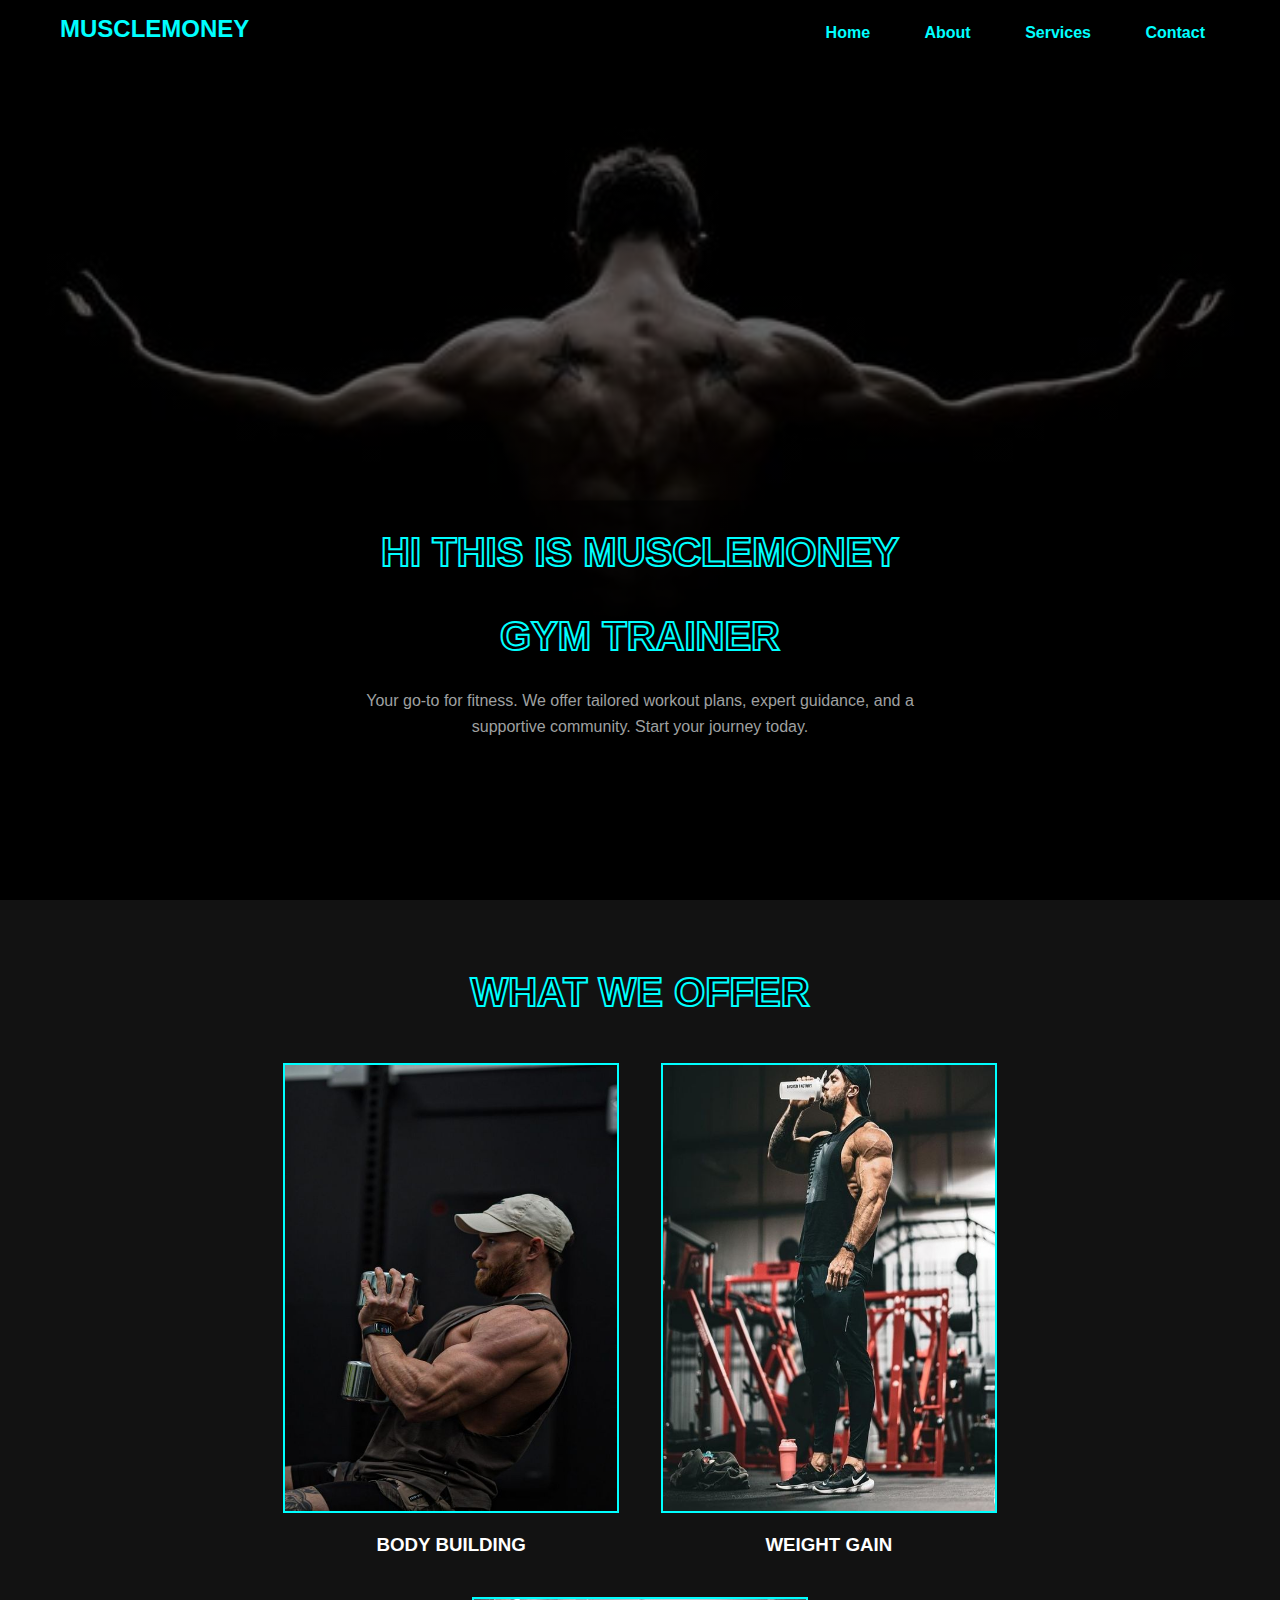
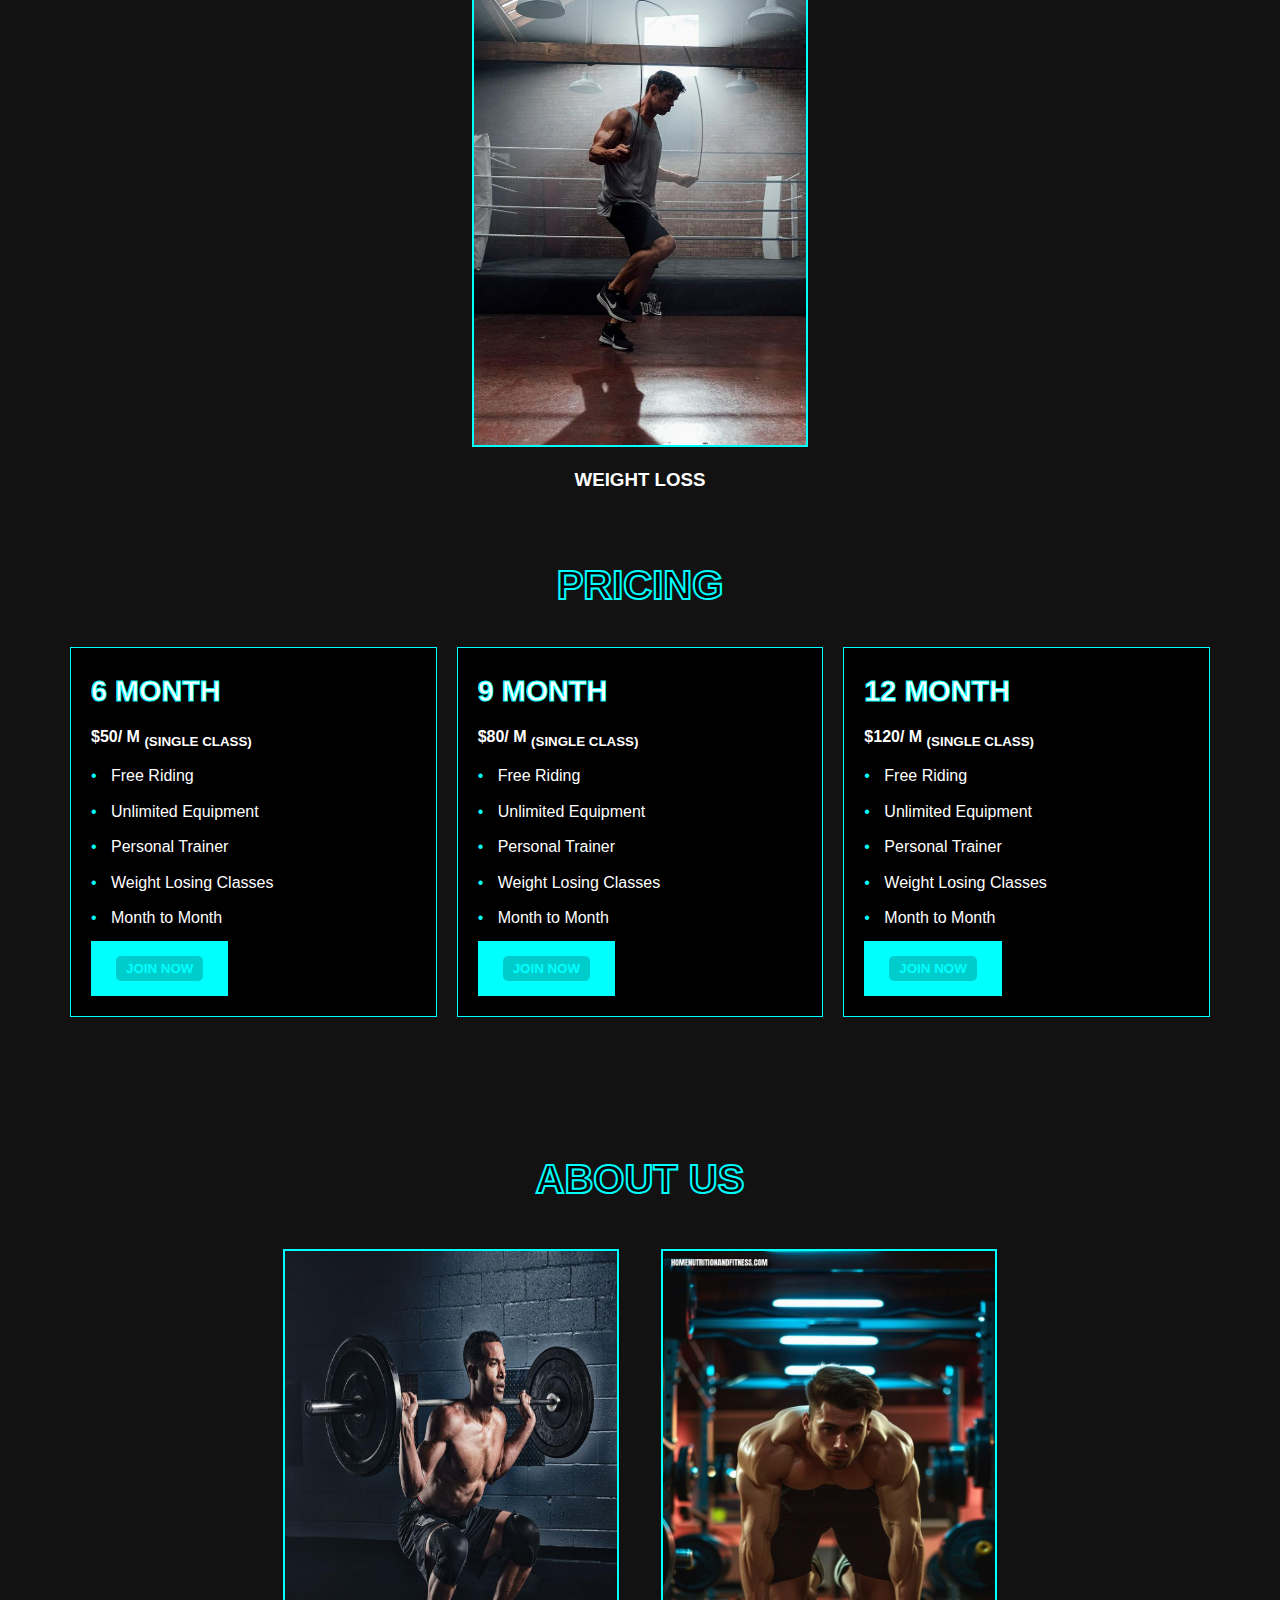
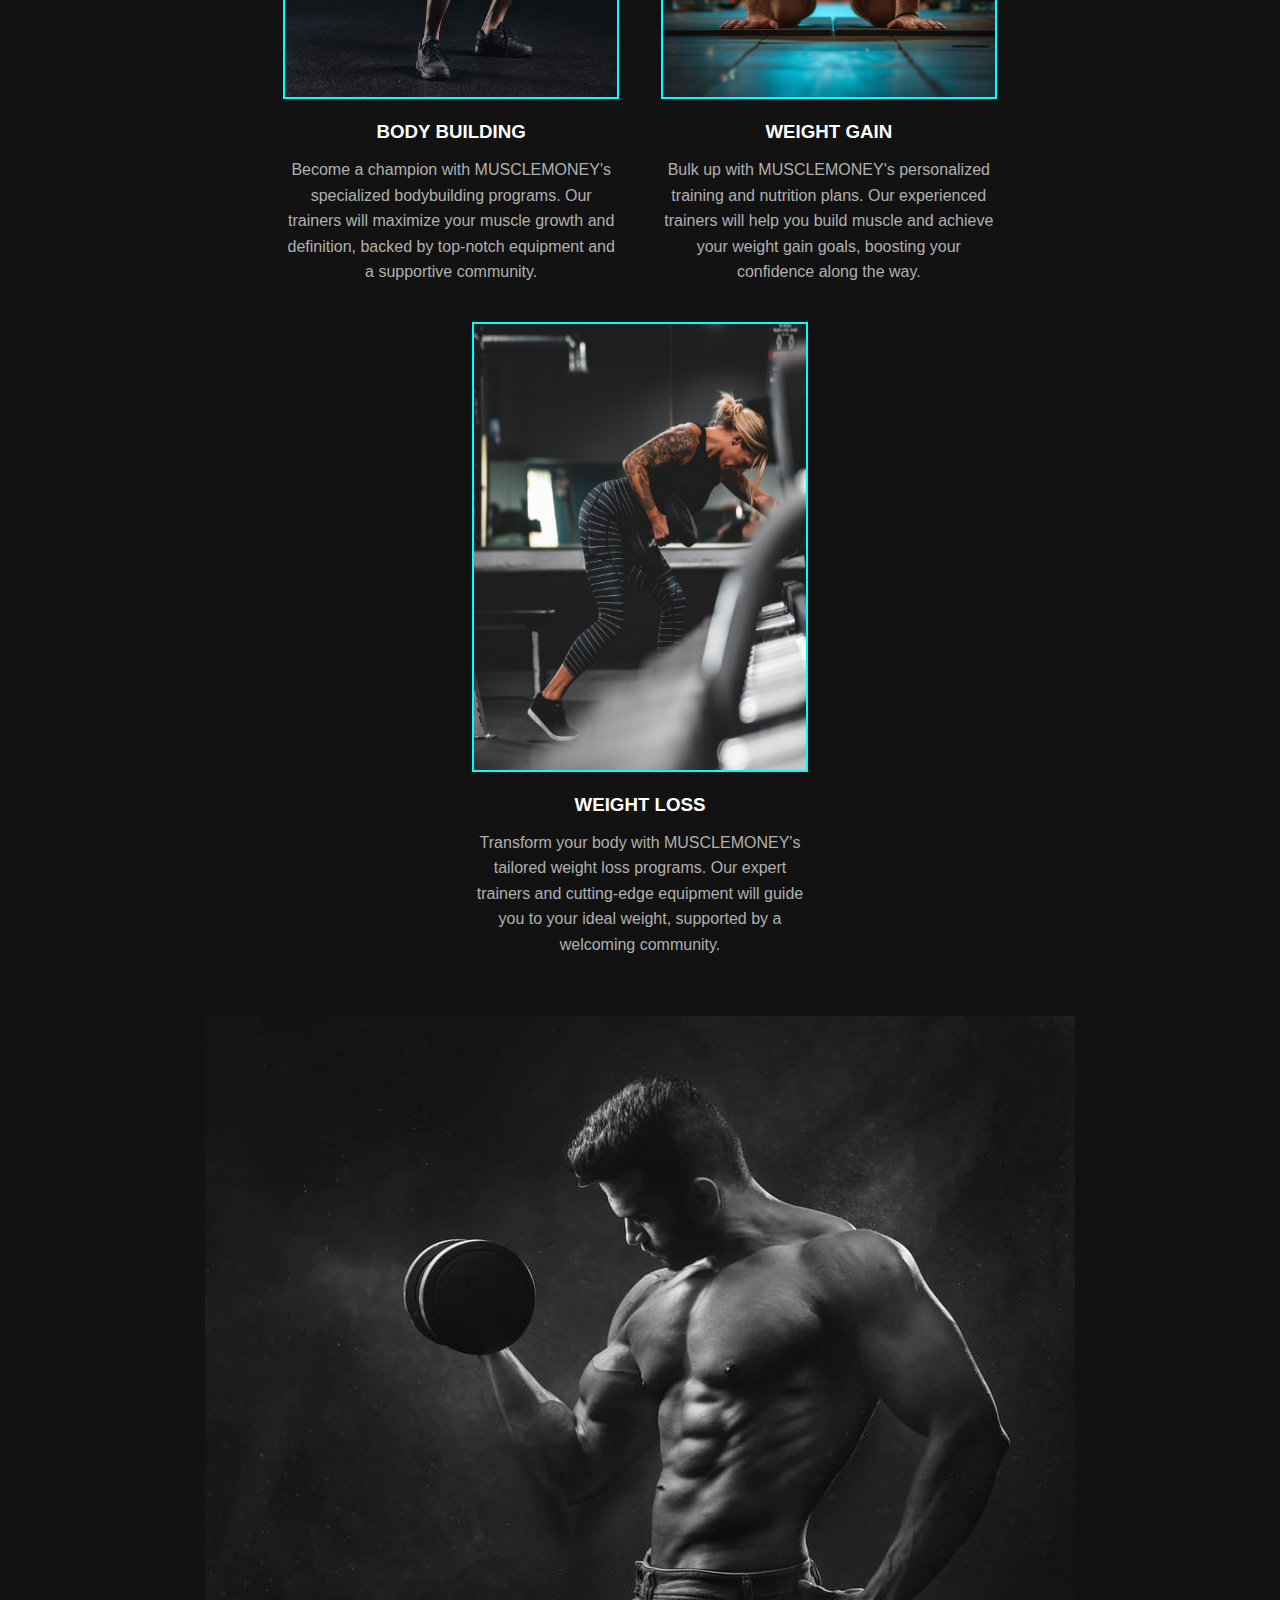
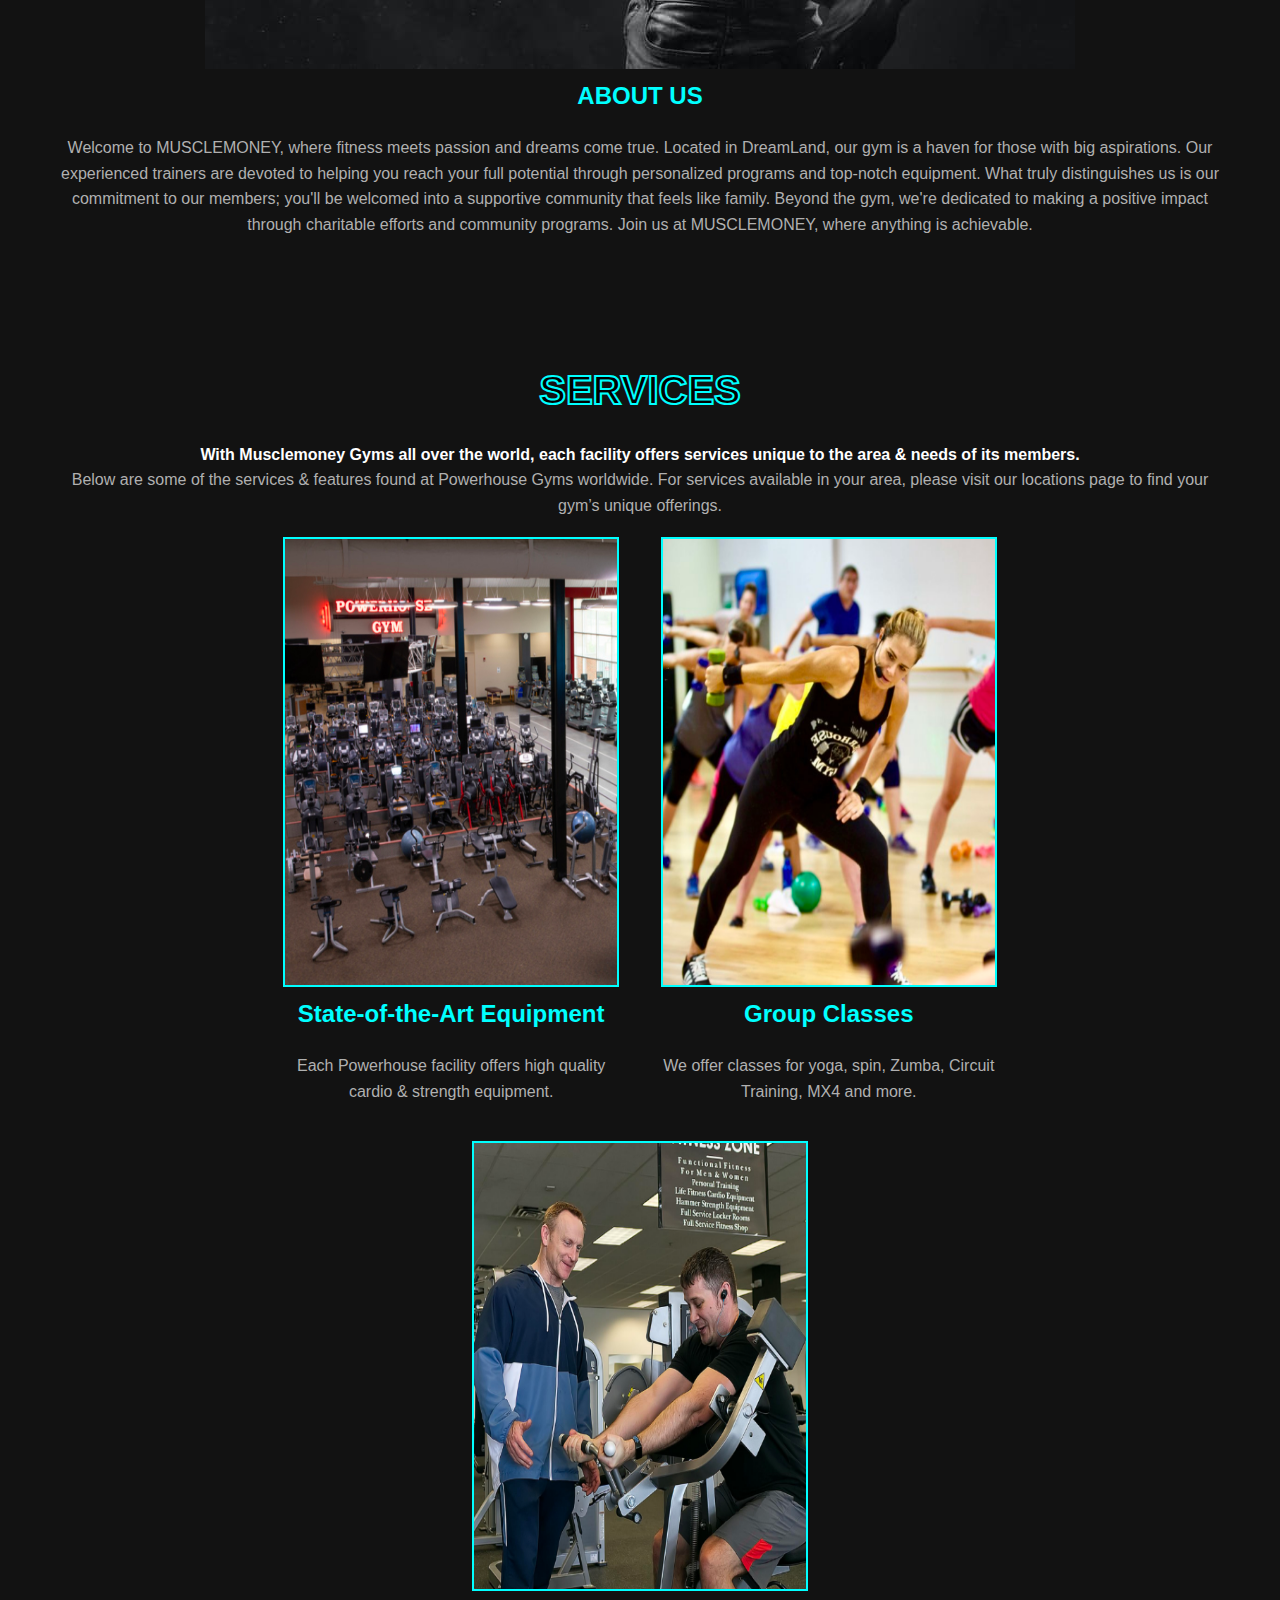
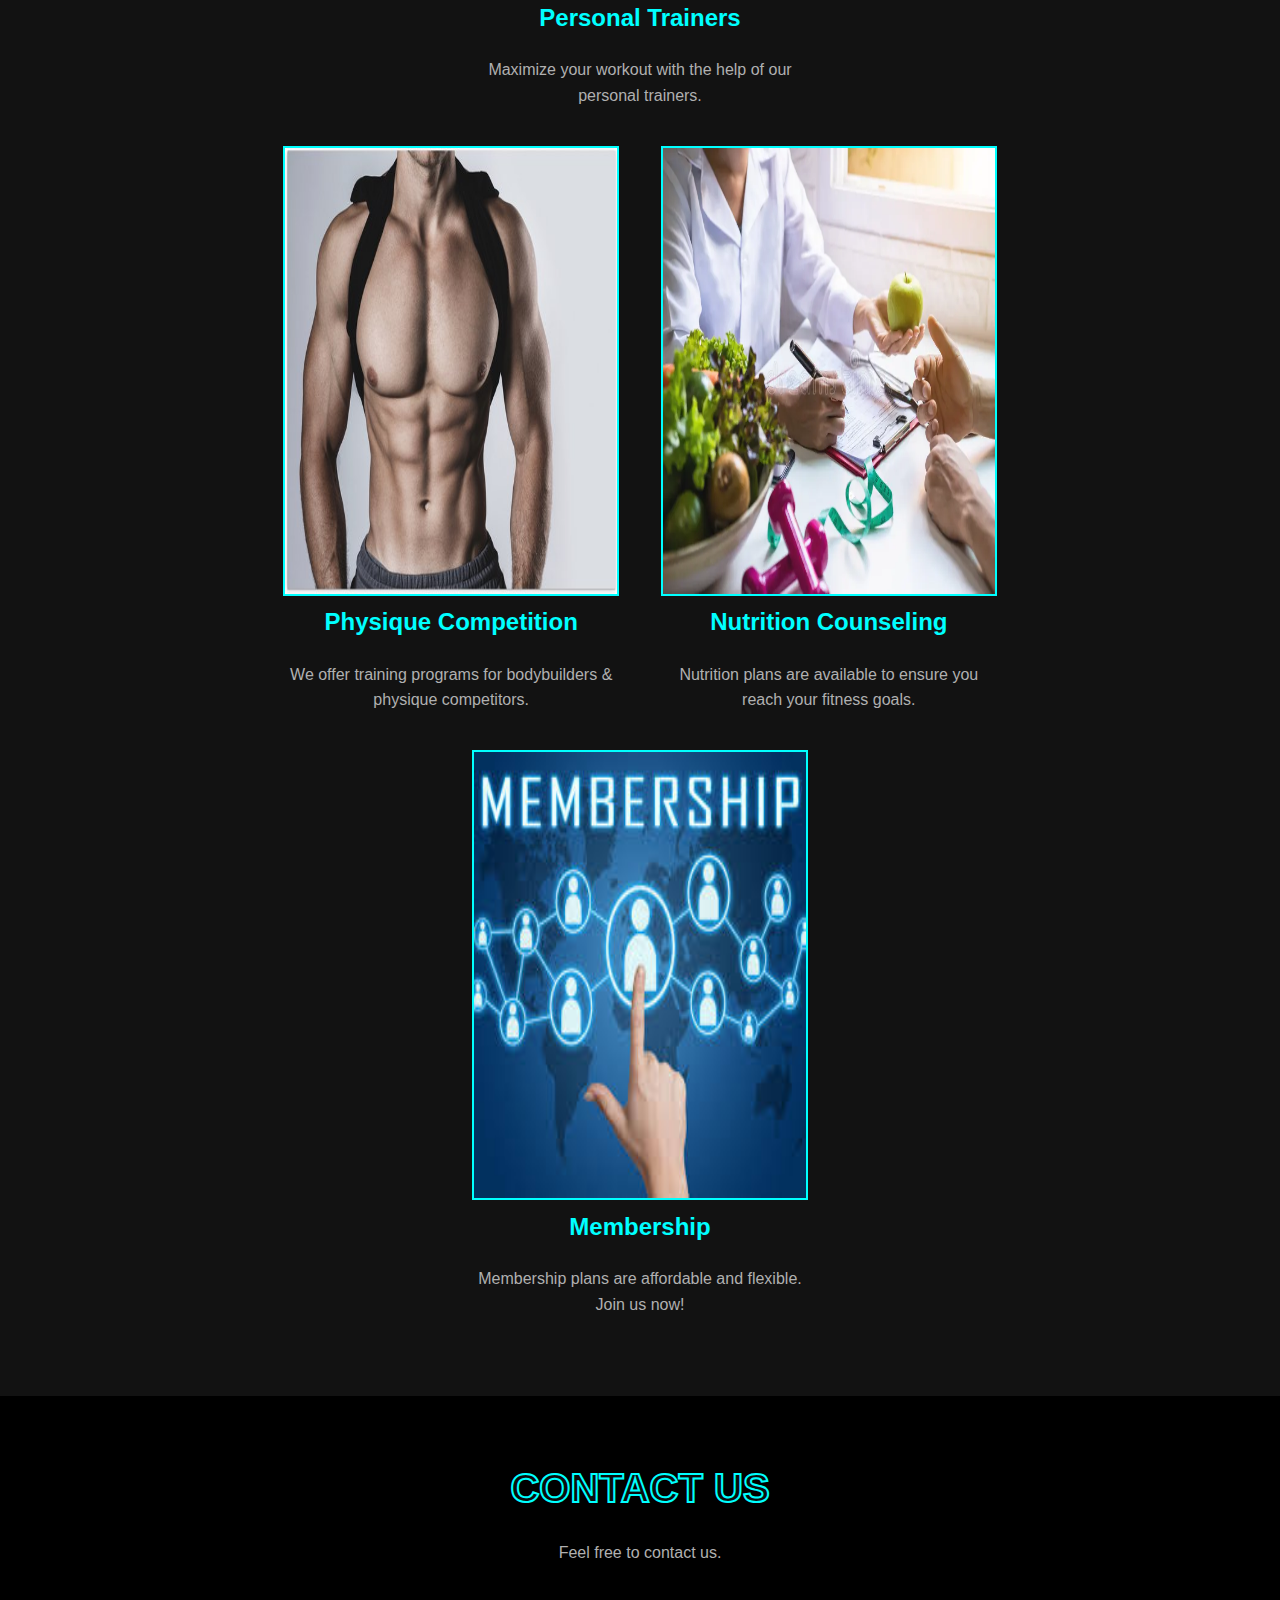
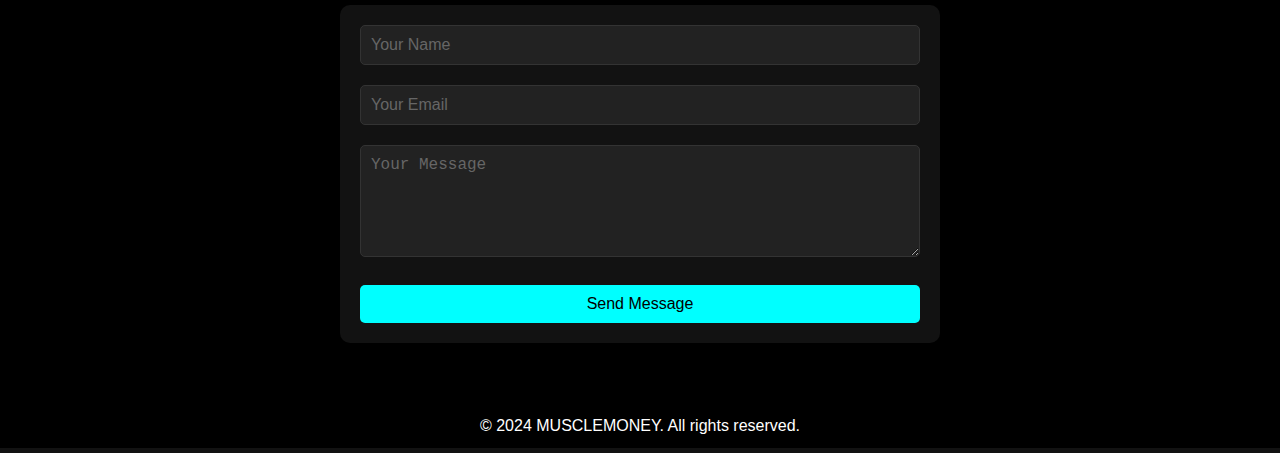
<file: index.html>
<!DOCTYPE html>
<html lang="en">
<head>
    <meta charset="UTF-8">
    <meta name="viewport" content="width=device-width, initial-scale=1.0">
    <title>MUSCLEMONEY - Gym Website</title>
    <style>
        
        * {
    margin: 0;
    padding: 0;
    box-sizing: border-box;
}


body {
    font-family: Arial, sans-serif;
    line-height: 1.6;
    background-color: #121212;
    color: #fff;
}

.container {
    max-width: 1200px;
    margin: 0 auto;
    padding: 0 20px;
}

.text {
    position: absolute;
    top: 70%;
    left: 50%;
    transform: translate(-50%, -50%);
    text-align: center;
    color: #fff;
    padding: 20px;
    background: rgba(0, 0, 0, 0.5);
    border-radius: 10px;
}

.text h1 {
    font-size: 2.5em;
    -webkit-text-stroke: 2px aqua;
  
}

.text h2 {
    font-size: 1.7em;
    -webkit-text-stroke: 2px aqua;
    margin: 10px 0;
}

.text p {
    font-size: 1.0em;
    color: rgb(159, 160, 160);
    
}
a {
    color: #00ffff;
    text-decoration: none;
    transition: color 0.3s, background-color 0.3s, border 0.3s, box-shadow 0.3s;
    position: relative;
    display: inline-block;
    padding: 5px 10px;
    margin: 5px;
    border-radius: 5px;
    font-weight: bold;
    background-color: rgba(0, 0, 0, 0.2);
}

a:hover {
    color: #fff;
    background-color: #00ffff;
    border: 2px solid #00ffff;
    box-shadow: 0 0 10px rgba(0, 255, 255, 0.6), 0 0 20px rgba(0, 255, 255, 0.4);
    text-decoration: underline;
}


a::before {
    content: '';
    position: absolute;
    top: 0;
    left: 0;
    width: 100%;
    height: 100%;
    background: linear-gradient(90deg, rgba(0,255,255,0.1) 0%, rgba(0,255,255,0.3) 50%, rgba(0,255,255,0.1) 100%);
    z-index: -1;
    opacity: 0;
    transition: opacity 0.3s;
    border-radius: 5px;
}

a:hover::before {
    opacity: 1;
}


a::after {
    content: '';
    position: absolute;
    width: 100%;
    height: 3px;
    background: #00ffff;
    bottom: -3px;
    left: 0;
    transform: scaleX(0);
    transform-origin: right;
    transition: transform 0.3s;
}

a:hover::after {
    transform: scaleX(1);
    transform-origin: left;
}
header {
    background: #000;
    color: #00ffff;
    padding: 10px 0;
    height: 100vh;
    width: 100%;
    background-image: linear-gradient(rgba(0, 0, 0, 0.6), rgba(0, 0, 0, 0.6)), url('front.jpg');
    background-size: cover;
    background-position: center;
    position: relative;
}

header h1 {
    float: left;
    font-size: 1.5em;
}

nav ul {
    float: right;
    list-style-type: none;
}

nav ul li {
    display: inline;
    margin-left: 20px;
}

nav ul li a {
    color: #00ffff;
    text-decoration: none;
    transition: color 0.3s;
}

nav ul li a:hover {
    color: #fff;
}

section {
    padding: 60px 0;
    text-align: center;
}

section#home .container {
    text-align: center;
}

section h1 {
    color: #000;
    margin-bottom: 20px;
    font-size: 2.5em;
    -webkit-text-stroke: 2px aqua;
}

section h2 {
    color: #00ffff;
    margin-bottom: 20px;
}

section p {
    color: #b0b0b0;
}

.img {
    display: inline-block;
    width: 30%;
    margin: 1.66%;
    text-align: center;
}

.img img {
    width: 100%;
    height: 50vh;
    border: 2px solid #00ffff;
}

.img h3, .img p {
    margin-top: 10px;
}

.footer {
    margin-top: 40px;
}

.footerlist {
    display: flex;
    justify-content: space-between;
    flex-wrap: wrap;
}

.pricelist {
    background: #000;
    color: #fff;
    border: 1px solid #00ffff;
    padding: 20px;
    margin: 10px;
    flex: 1;
    min-width: 250px;
    text-align: left;
}

.pricelist h3 {
    margin-bottom: 10px;
    font-size: 1.8em;
    -webkit-text-stroke: 1px aqua;
}

.pricelist ul {
    list-style: none;
    padding-left: 0;
}

.pricelist ul li {
    margin: 10px 0;
    position: relative;
    padding-left: 20px;
}

.pricelist ul li:before {
    content: '•';
    color: #00ffff;
    position: absolute;
    left: 0;
}

.pricelist button {
    background: #00ffff;
    color: #000;
    border: none;
    padding: 10px 20px;
    cursor: pointer;
    transition: background 0.3s;
}

.pricelist button:hover {
    background: #fff;
}

footer {
    background: #000;
    color: #fff;
    text-align: center;
    padding: 10px 0;
    position: relative;
    width: 100%;
}


#contact {
    background-color: #000;
    color: #fff;
    padding: 60px 0;
    text-align: center;
}

#contact h1 {
    color: #0c0c0c;
    margin-bottom: 20px;
    font-size: 2.5em;
    -webkit-text-stroke: 2px aqua;
}

#contact p {
    color: #b0b0b0;
    margin-bottom: 40px;
}

.contact-form {
    max-width: 600px;
    margin: 0 auto;
    padding: 20px;
    background-color: #121212;
    border-radius: 10px;
    box-shadow: 0 0 10px rgba(0, 0, 0, 0.5);
}

.contact-form form {
    display: flex;
    flex-direction: column;
}

.contact-form .form-group {
    margin-bottom: 20px;
}

.contact-form .form-group input,
.contact-form .form-group textarea {
    width: 100%;
    padding: 10px;
    background-color: #222;
    border: 1px solid #333;
    border-radius: 5px;
    color: #fff;
    font-size: 16px;
}

.contact-form .form-group input::placeholder,
.contact-form .form-group textarea::placeholder {
    color: #666;
}

.contact-form .form-group input:focus,
.contact-form .form-group textarea:focus {
    outline: none;
    border-color: #00ffff;
}

.contact-form button {
    padding: 10px 20px;
    background-color: #00ffff;
    border: none;
    border-radius: 5px;
    color: #000;
    font-size: 16px;
    cursor: pointer;
    transition: background-color 0.3s;
}

.contact-form button:hover {
    background-color: #fff;
}

/* Responsive styling */
@media (max-width: 768px) {
    header h1, nav ul {
        float: none;
        text-align: center;
    }

    nav ul li {
        display: block;
        margin: 10px 0;
    }

    section#home .container {
        text-align: center;
    }

    .footerlist {
        flex-direction: column;
    }
}

@media (max-width: 480px) {
    .img {
        width: 100%;
        margin: 10px 0;
    }

    .contact-form {
        padding: 10px;
    }
}

    </style>
</head>
<body>

<header>
    <div class="container">
        <h1>MUSCLEMONEY</h1>
        <nav>
            <ul>
                <li><a href="#home">Home</a></li>
                <li><a href="#about">About</a></li>
                <li><a href="#services">Services</a></li>
                <li><a href="#contact">Contact</a></li>
            </ul>
        </nav>
    </div>
</header>

<section id="home">
    <div class="container">
        <div class="text">
            <h1>HI THIS IS MUSCLEMONEY</h1>
            <h1>GYM TRAINER</h1>
            <p>Your go-to for fitness. We offer tailored workout plans, expert guidance, and a supportive community. Start your journey today.</p>
        </div>

        <div class="offer">
            <h1>WHAT WE OFFER</h1>
        </div>

        <div class="container">
            <div class="img">
                <img src="muscle building.jpg" alt="Muscle Building">
                <h3>BODY BUILDING</h3>
            </div>
            <div class="img">
                <img src="weight gain1.jpg" alt="Weight Gain">
                <h3>WEIGHT GAIN</h3>
            </div>
            <div class="img">
                <img src="weight loss.jpg" alt="Weight Loss">
                <h3>WEIGHT LOSS</h3>
            </div>
        </div>

        <div class="footer">
            <h1>PRICING</h1>
        </div>

        <div class="footerlist">
            <div class="pricelist">
                <i class='bx bx-dumbbell'></i>
                <h3><span>6</span> MONTH</h3>
                <h4>$50/ <span>M</span> <sub>(SINGLE CLASS)</sub></h4>
                <ul>
                    <li>Free Riding</li>
                    <li>Unlimited Equipment</li>
                    <li>Personal Trainer</li>
                    <li>Weight Losing Classes</li>
                    <li>Month to Month</li>
                </ul>
                <button type="button" class="btn"><a href="subscription form1.html">JOIN NOW</a></button>
            </div>
            <div class="pricelist">
                <i class='bx bx-dumbbell'></i>
                <h3><span>9</span> MONTH</h3>
                <h4>$80/ <span>M</span> <sub>(SINGLE CLASS)</sub></h4>
                <ul>
                    <li>Free Riding</li>
                    <li>Unlimited Equipment</li>
                    <li>Personal Trainer</li>
                    <li>Weight Losing Classes</li>
                    <li>Month to Month</li>
                </ul>
                <button type="button" class="btn"><a href="subscriptionform2.html">JOIN NOW</a></button>
            </div>
            <div class="pricelist">
                <i class='bx bx-dumbbell'></i>
                <h3><span>12</span> MONTH</h3>
                <h4>$120/ <span>M</span> <sub>(SINGLE CLASS)</sub></h4>
                <ul>
                    <li>Free Riding</li>
                    <li>Unlimited Equipment</li>
                    <li>Personal Trainer</li>
                    <li>Weight Losing Classes</li>
                    <li>Month to Month</li>
                </ul>
                <button type="button" class="btn"><a href="subscriptionform3.html">JOIN NOW</a></button>
            </div>
        </div>
    </div>
</section>

<section id="about">
    <div class="container">
        <div class="text1">
            <h1>ABOUT US</h1>
        </div>
        <div class="container">
            <div class="img">
                <img src="deadlift.jpg" alt="Deadlift">
                <h3>BODY BUILDING</h3>
                <p>Become a champion with MUSCLEMONEY's specialized bodybuilding programs. Our trainers will maximize your muscle growth and definition, backed by top-notch equipment and a supportive community.</p>
            </div>
            <div class="img">
                <img src="weight.jpg" alt="Weight Gain">
                <h3>WEIGHT GAIN</h3>
                <p>Bulk up with MUSCLEMONEY's personalized training and nutrition plans. Our experienced trainers will help you build muscle and achieve your weight gain goals, boosting your confidence along the way.</p>
            </div>
            <div class="img">
                <img src="access.png" alt="Weight Loss">
                <h3>WEIGHT LOSS</h3>
                <p>Transform your body with MUSCLEMONEY's tailored weight loss programs. Our expert trainers and cutting-edge equipment will guide you to your ideal weight, supported by a welcoming community.</p>
            </div>
        </div>
        <div class="footer">
            <div class="footer-img">
                <img src="personal trainer.jpeg" alt="Personal Trainer">
            </div>
            <div class="footer-data">
                <h2>ABOUT US</h2>
                <p>Welcome to MUSCLEMONEY, where fitness meets passion and dreams come true. Located in DreamLand, our gym is a haven for those with big aspirations. Our experienced trainers are devoted to helping you reach your full potential through personalized programs and top-notch equipment. What truly distinguishes us is our commitment to our members; you'll be welcomed into a supportive community that feels like family. Beyond the gym, we're dedicated to making a positive impact through charitable efforts and community programs. Join us at MUSCLEMONEY, where anything is achievable.</p>
            </div>
        </div>
    </div>
</section>

<section id="services">
    <div class="container">
        <div class="text1">
            <h1>SERVICES</h1>
        </div>
        <div class="paragraph">
            <h4>With Musclemoney Gyms all over the world, each facility offers services unique to the area & needs of its members.</h4>
            <p>Below are some of the services & features found at Powerhouse Gyms worldwide. For services available in your area, please visit our locations page to find your gym’s unique offerings.</p>
        </div>
        <div class="container">
            <div class="img">
                <img src="equipment.png" alt="Equipment">
                <h2>State-of-the-Art Equipment</h2>
                <p>Each Powerhouse facility offers high quality cardio & strength equipment.</p>
            </div>
            <div class="img">
                <img src="group-classes.png" alt="Group Classes">
                <h2>Group Classes</h2>
                <p>We offer classes for yoga, spin, Zumba, Circuit Training, MX4 and more.</p>
            </div>
            <div class="img">
                <img src="personal-trainers.png" alt="Personal Trainers">
                <h2>Personal Trainers</h2>
                <p>Maximize your workout with the help of our personal trainers.</p>
            </div>
        </div>
        <div class="container">
            <div class="img">
                <img src="physique.jpg" alt="Physique Competition">
                <h2>Physique Competition</h2>
                <p>We offer training programs for bodybuilders & physique competitors.</p>
            </div>
            <div class="img">
                <img src="nutrition.webp" alt="Nutrition Counseling">
                <h2>Nutrition Counseling</h2>
                <p>Nutrition plans are available to ensure you reach your fitness goals.</p>
            </div>
            <div class="img">
                <img src="membership.jpeg" alt="Membership">
                <h2>Membership</h2>
                <p>Membership plans are affordable and flexible. Join us now!</p>
            </div>
        </div>
    </div>
</section>

<section id="contact">
    <div class="container">
        <h1>CONTACT US</h1>
        <p>Feel free to contact us.</p>
        <div class="contact-form">
            <form>
                <div class="form-group">
                    <input type="text" name="name" placeholder="Your Name" required>
                </div>
                <div class="form-group">
                    <input type="email" name="email" placeholder="Your Email" required>
                </div>
                <div class="form-group">
                    <textarea name="message" rows="5" placeholder="Your Message" required></textarea>
                </div>
                <button type="submit">Send Message</button>
            </form>
        </div>
    </div>
</section>


<footer>
    <p>&copy; 2024 MUSCLEMONEY. All rights reserved.</p>
</footer>

</body>
</html>
</file>
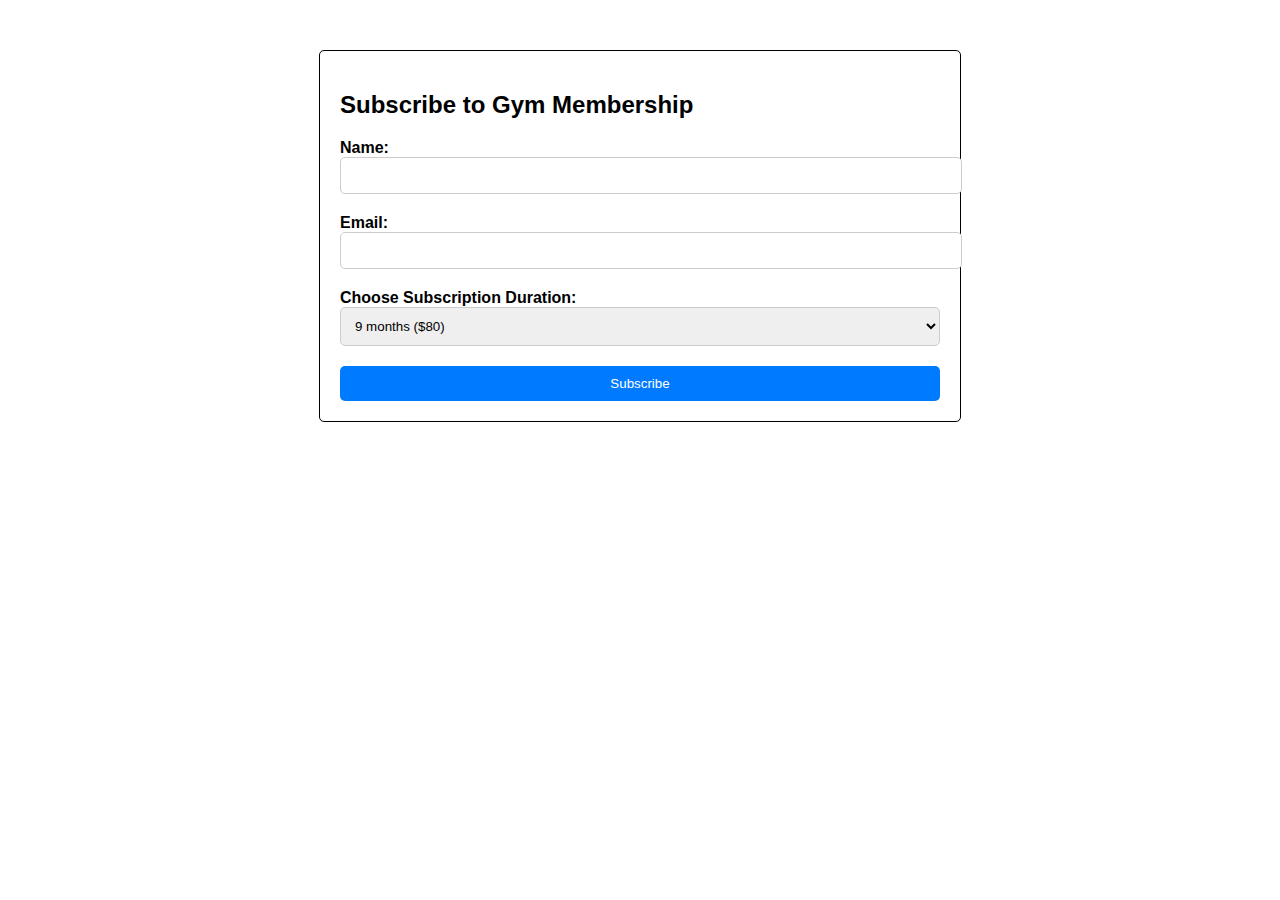
<file: subscriptionform2.html>
<!DOCTYPE html>
<html lang="en">
<head>
    <meta charset="UTF-8">
    <meta name="viewport" content="width=device-width, initial-scale=1.0">
    <title>Gym Subscription Form</title>
    <link rel="stylesheet" href="style1.css">
</head>
<body>
    <div class="container">
        <h2>Subscribe to Gym Membership</h2>
        <form id="subscriptionForm" action="submit_subscription.php" method="post">
            <div class="form-group">
                <label for="name">Name:</label>
                <input type="text" id="name" name="name" required>
            </div>
            <div class="form-group">
                <label for="email">Email:</label>
                <input type="email" id="email" name="email" required>
            </div>
            <div class="form-group">
                <label for="months">Choose Subscription Duration:</label>
                <select id="months" name="months">
                   
                    <option value="9">9 months ($80)</option>
                   
                </select>
            </div>
            <button type="submit">Subscribe</button>
        </form>
    </div>
    <script src="script1.js"></script>
</body>
</html>
</file>
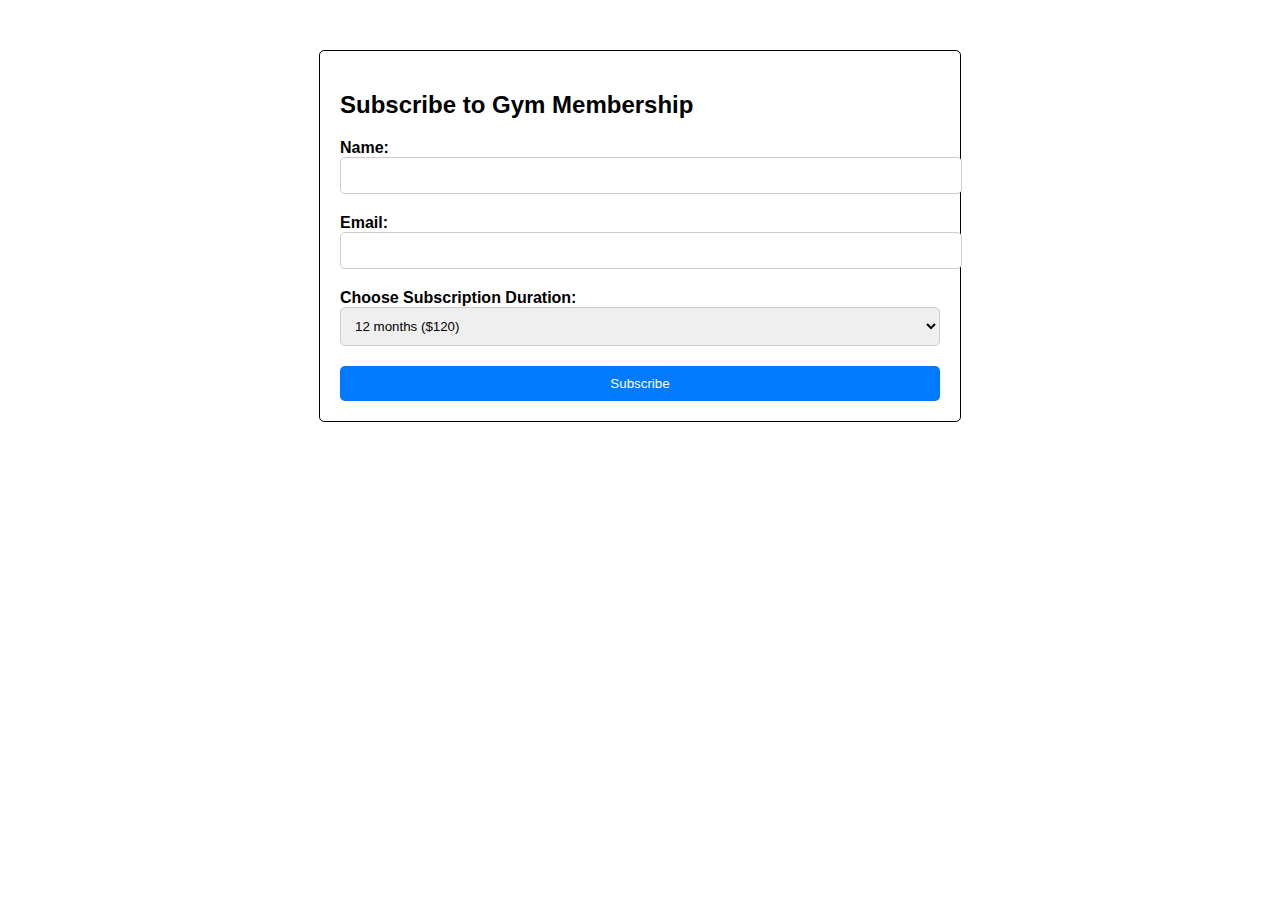
<file: subscriptionform3.html>
<!DOCTYPE html>
<html lang="en">
<head>
    <meta charset="UTF-8">
    <meta name="viewport" content="width=device-width, initial-scale=1.0">
    <title>Gym Subscription Form</title>
    <link rel="stylesheet" href="style1.css">
</head>
<body>
    <div class="container">
        <h2>Subscribe to Gym Membership</h2>
        <form id="subscriptionForm" action="submit_subscription.php" method="post">
            <div class="form-group">
                <label for="name">Name:</label>
                <input type="text" id="name" name="name" required>
            </div>
            <div class="form-group">
                <label for="email">Email:</label>
                <input type="email" id="email" name="email" required>
            </div>
            <div class="form-group">
                <label for="months">Choose Subscription Duration:</label>
                <select id="months" name="months">
                   
                    <option value="12">12 months ($120)</option>
                </select>
            </div>
            <button type="submit">Subscribe</button>
        </form>
    </div>
    <script src="script1.js"></script>
</body>
</html>
</file>
<file: style1.css>
body {
    font-family: Arial, sans-serif;
    margin: 0;
    padding: 0;
}

.container {
    max-width: 600px;
    margin: 50px auto;
    padding: 20px;
    border: 1px solid #000000;
    border-radius: 5px;
}

.form-group {
    margin-bottom: 20px;
}

label {
    display: block;
    font-weight: bold;
}

input[type="text"],
input[type="email"],
select {
    width: 100%;
    padding: 10px;
    border: 1px solid #ccc;
    border-radius: 5px;
}

button {
    display: block;
    width: 100%;
    padding: 10px;
    background-color: #007bff;
    color: #fff;
    border: none;
    border-radius: 5px;
    cursor: pointer;
}

button:hover {
    background-color: #0056b3;
}
</file>
